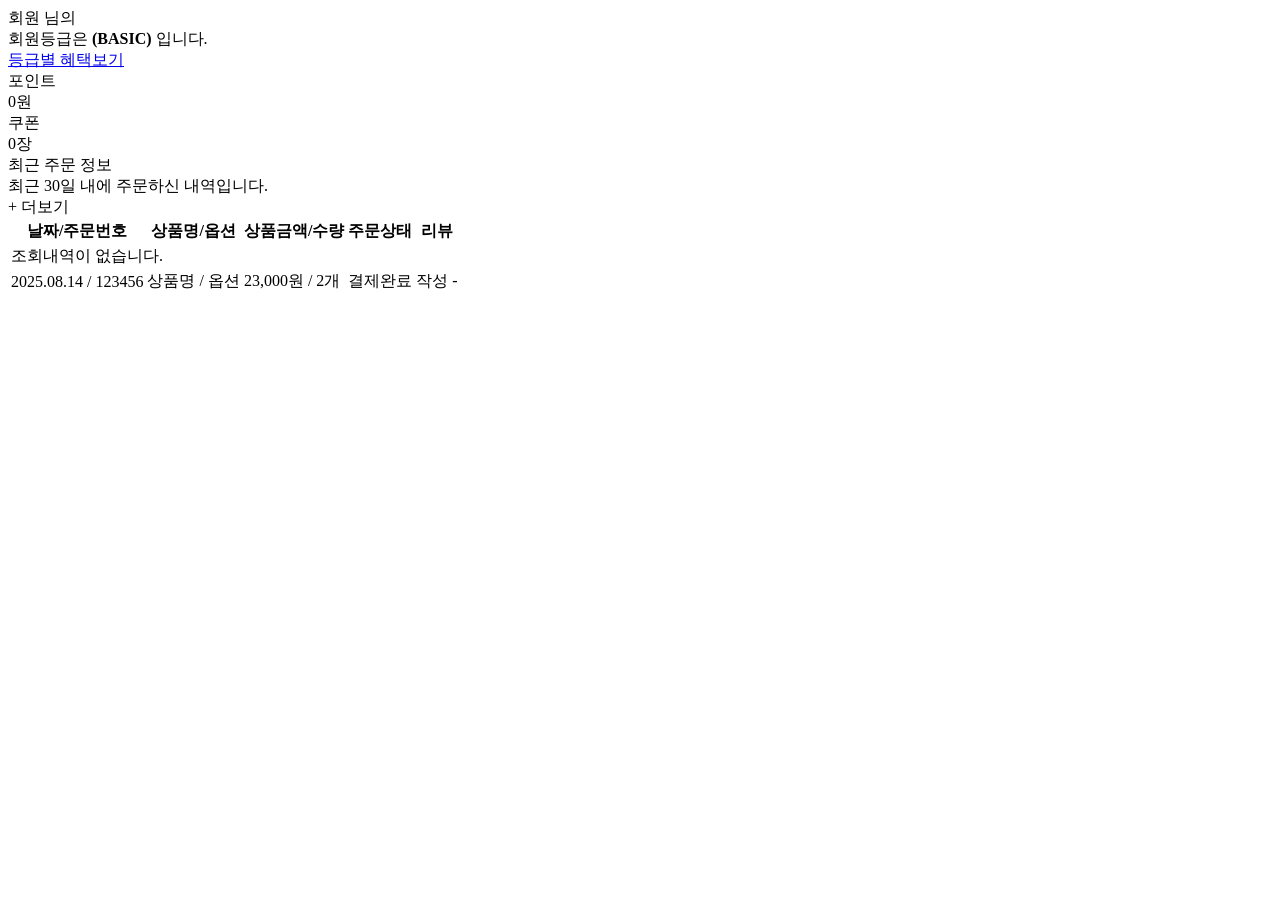
<file: src/main/resources/templates/mypage/index.html>
<!DOCTYPE html>
<html xmlns:th="http://www.thymeleaf.org"
      xmlns:layout="http://www.ultraq.net.nz/thymeleaf/layout"
      layout:decorate="~{layouts/layout1}"
      lang="ko">
<head>
    <title>마이페이지</title>

    <th:block layout:fragment="page_head">
        <link rel="stylesheet" th:href="@{/css/pages/mypage.css}">
    </th:block>

    <th:block layout:fragment="page_foot">
        <script th:src="@{/js/mypage.js}" defer></script>
    </th:block>
</head>
<body>
<div layout:fragment="content"
     class="mypage-wrap d-flex gap-4"
     th:with="
        name=${memberDetail != null ? memberDetail.memberName : (summary != null ? summary.memberName : '회원')},
        grade=${memberDetail != null ? memberDetail.grade : (summary != null ? summary.grade : 'BASIC')},
        points=${memberDetail != null && memberDetail.points != null ? memberDetail.points : (summary != null ? summary.points : 0)},
        coupon=${couponCount != null ? couponCount : (summary != null ? summary.couponCount : 0)},
        orders=${recentOrders != null ? recentOrders : {}}
     ">

    <!-- ✅ 분리된 사이드바 삽입: 'index'를 현재 활성 메뉴 키로 전달 -->
    <aside th:replace="~{fragments/mypage-side :: side('index')}"></aside>

    <!-- 오른쪽 콘텐츠 -->
    <main class="content">
        <!-- 상단 요약 카드 -->
        <div class="summary-card">
            <div class="summary-grid">
                <div class="summary-col">
                    <div class="summary-title" th:text="|${name} 회원님의|">회원 님의</div>
                    <div>회원등급은 <strong th:text="|(${grade})|">(BASIC)</strong> 입니다.</div>
                    <a href="#" class="badge-link mt-2">등급별 혜택보기</a>
                </div>

                <div class="summary-col text-center">
                    <div class="summary-title">포인트</div>
                    <div class="summary-strong">
                        <span class="accent" th:text="${#numbers.formatInteger(points, 1, 'COMMA')}">0</span><span>원</span>
                    </div>
                </div>

                <div class="summary-col text-center">
                    <div class="summary-title">쿠폰</div>
                    <div class="summary-strong">
                        <span class="accent" th:text="${coupon}">0</span><span>장</span>
                    </div>
                </div>
            </div>
        </div>

        <!-- 최근 주문 정보 -->
        <div class="table-wrap">
            <div class="d-flex align-items-end justify-content-between">
                <div>
                    <div class="table-title">최근 주문 정보</div>
                    <div class="table-sub">최근 30일 내에 주문하신 내역입니다.</div>
                </div>
                <a class="table-sub" th:href="@{/orders}">+ 더보기</a>
            </div>

            <table class="table mt-2">
                <thead>
                <tr>
                    <th>날짜/주문번호</th>
                    <th>상품명/옵션</th>
                    <th>상품금액/수량</th>
                    <th>주문상태</th>
                    <th>리뷰</th>
                </tr>
                </thead>
                <tbody>
                <tr th:if="${#lists.isEmpty(orders)}">
                    <td class="empty-row" colspan="5">조회내역이 없습니다.</td>
                </tr>
                <tr th:each="o : ${orders}">
                    <td th:text="${#temporals.format(o.orderedAt, 'yyyy.MM.dd')} + ' / ' + ${o.orderNo}">2025.08.14 / 123456</td>
                    <td th:text="${o.titleAndOption}">상품명 / 옵션</td>
                    <td th:text="${o.priceAndQty}">23,000원 / 2개</td>
                    <td th:text="${o.status}">결제완료</td>
                    <td>
                        <a th:if="${o.reviewable}" th:href="@{'/reviews/write/' + ${o.orderNo}}">작성</a>
                        <span th:if="${!o.reviewable}">-</span>
                    </td>
                </tr>
                </tbody>
            </table>
        </div>
    </main>
</div>
</body>
</html>
</file>
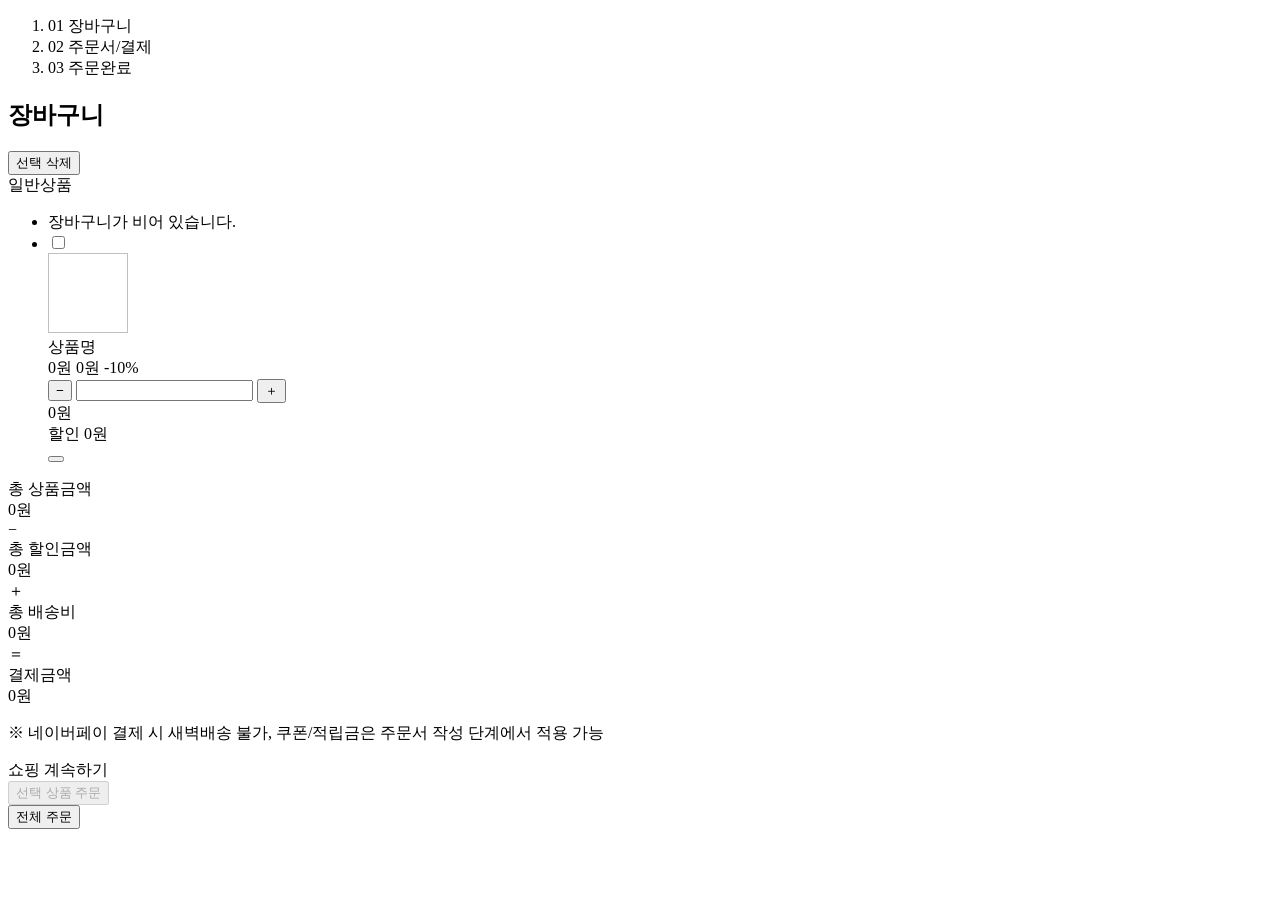
<file: src/main/resources/templates/cart/cart.html>
<!DOCTYPE html>
<html xmlns:th="http://www.thymeleaf.org"
      xmlns:layout="http://www.ultraq.net.nz/thymeleaf/layout"
      layout:decorate="~{layouts/layout1}">
<head>
    <title>장바구니</title>

    <!-- 페이지 전용 CSS -->
    <th:block layout:fragment="page_head">
        <link rel="stylesheet" th:href="@{/css/pages/cart.css?v=1}">
    </th:block>
</head>

<body>
<div layout:fragment="content" class="container-xxl py-4">

    <!-- 단계 표시 -->
    <nav class="checkout-steps mb-4" aria-label="주문 단계">
        <ol class="steps">
            <li class="active"><span>01 장바구니</span></li>
            <li><span>02 주문서/결제</span></li>
            <li><span>03 주문완료</span></li>
        </ol>
    </nav>

    <h2 class="h4 mb-3">장바구니</h2>

    <!-- 선택 액션(찜 제외) -->
    <div class="d-flex justify-content-end align-items-center gap-3 mb-2">
        <form th:action="@{/cart/remove}" method="post" id="removeForm" class="m-0">
            <input type="hidden" th:name="${_csrf.parameterName}" th:value="${_csrf.token}">
            <!-- 선택된 cartItemId 콤마 문자열 -->
            <input type="hidden" name="ids" id="removeIds">
            <button type="submit" class="btn btn-link text-muted p-0">선택 삭제</button>
        </form>
    </div>

    <!-- 장바구니 본문 -->
    <section class="cart-section card">
        <div class="card-header bg-white d-flex align-items-center gap-2">
            <span class="fw-semibold">일반상품</span>
        </div>

        <div class="card-body p-0">
            <ul class="list-group list-group-flush">

                <!-- 빈 상태 -->
                <li class="list-group-item py-5 text-center text-muted"
                    th:if="${cart == null or #lists.isEmpty(cart.items)}">
                    장바구니가 비어 있습니다.
                </li>

                <!-- 아이템 -->
                <li class="list-group-item cart-item"
                    th:each="it : ${cart.items}"
                    th:data-id="${it.cartItemId}">
                    <div class="row g-3 align-items-center">

                        <!-- 선택 체크(선택 주문/삭제 용도: 서버 저장 아님) -->
                        <div class="col-auto">
                            <input class="form-check-input item-check" type="checkbox"
                                   th:value="${it.cartItemId}"
                                   th:checked="${it.checked}"> <!-- 초기값만 반영 -->
                        </div>

                        <!-- 썸네일 -->
                        <div class="col-auto">
                            <img th:src="${it.thumbnailUrl != null} ? ${it.thumbnailUrl} : @{/img/products/placeholder.webp}"
                                 th:alt="${it.itemName}" width="80" height="80" class="rounded">
                        </div>

                        <!-- 정보 -->
                        <div class="col">
                            <div class="item-title fw-semibold" th:text="${it.itemName}">상품명</div>

                            <!-- 가격 표시: 할인 시 정상가(취소선)+판매가, 퍼센트 배지 -->
                            <div class="small text-muted">
                <span th:if="${it.discountPrice != null and it.discountPrice < it.listPrice}"
                      class="text-decoration-line-through me-2"
                      th:text="${#numbers.formatInteger(it.listPrice,3,'COMMA')} + '원'">0원</span>
                                <span class="fw-semibold text-dark"
                                      th:text="${#numbers.formatInteger((it.discountPrice != null ? it.discountPrice : it.salePrice != null ? it.salePrice : it.listPrice),3,'COMMA')} + '원'">0원</span>

                                <span class="badge bg-danger-subtle text-danger-emphasis ms-2"
                                      th:if="${it.discountPrice != null and it.discountPrice < it.listPrice}"
                                      th:text="'-'+ ${T(java.lang.Math).round((it.listPrice - it.discountPrice) * 100.0 / it.listPrice)} + '%'">-10%</span>
                            </div>
                        </div>

                        <!-- 수량 스텝퍼 (cartItemId 기준으로 변경) -->
                        <div class="col-auto">
                            <form th:action="@{/cart/update}" method="post" class="qty-form d-inline-flex align-items-center">
                                <input type="hidden" th:name="${_csrf.parameterName}" th:value="${_csrf.token}">
                                <input type="hidden" name="cartItemId" th:value="${it.cartItemId}">
                                <div class="input-group qty-stepper">
                                    <button class="btn btn-outline-secondary" name="op" value="dec" type="submit" aria-label="수량 감소">−</button>
                                    <input class="form-control text-center" name="quantity" th:value="${it.quantity}" min="1" type="number">
                                    <button class="btn btn-outline-secondary" name="op" value="inc" type="submit" aria-label="수량 증가">＋</button>
                                </div>
                            </form>
                        </div>

                        <!-- 합계(서버 계산값 사용) -->
                        <div class="col-auto text-end">
                            <div class="price fw-bold"
                                 th:text="${#numbers.formatInteger(it.lineTotal,3,'COMMA')} + '원'">0원</div>
                            <div class="text-success small"
                                 th:if="${it.lineDiscount != null and it.lineDiscount > 0}"
                                 th:text="'할인 ' + ${#numbers.formatInteger(it.lineDiscount,3,'COMMA')} + '원'">할인 0원</div>
                        </div>

                        <!-- 삭제 아이콘 -->
                        <div class="col-auto">
                            <form th:action="@{/cart/remove}" method="post" class="m-0">
                                <input type="hidden" th:name="${_csrf.parameterName}" th:value="${_csrf.token}">
                                <input type="hidden" name="ids" th:value="${it.cartItemId}">
                                <button class="btn btn-link text-muted p-0" aria-label="삭제">
                                    <i class="bi bi-x-lg"></i>
                                </button>
                            </form>
                        </div>

                    </div>
                </li>
            </ul>
        </div>
    </section>

    <!-- 합계 (CartSummaryResponse 매핑) -->
    <section class="totals card mt-4" th:if="${cart != null}">
        <div class="card-body">
            <div class="row text-center align-items-center g-3 totals-row">
                <div class="col-6 col-lg-3">
                    <div class="label">총 상품금액</div>
                    <div class="value" id="sumProducts"
                         th:text="${#numbers.formatInteger(cart.summary.productsTotal,3,'COMMA')} + '원'">0원</div>
                </div>
                <div class="col-6 col-lg-1 d-none d-lg-block">−</div>

                <div class="col-6 col-lg-3">
                    <div class="label">총 할인금액</div>
                    <div class="value text-success" id="sumDiscount"
                         th:text="${#numbers.formatInteger(cart.summary.discountTotal,3,'COMMA')} + '원'">0원</div>
                </div>
                <div class="col-6 col-lg-1 d-none d-lg-block">＋</div>

                <div class="col-6 col-lg-2">
                    <div class="label">총 배송비</div>
                    <div class="value" id="sumShipping"
                         th:text="${#numbers.formatInteger(cart.summary.shippingFee,3,'COMMA')} + '원'">0원</div>
                </div>
                <div class="col-6 col-lg-1 d-none d-lg-block">＝</div>

                <div class="col-12 col-lg-2">
                    <div class="label">결제금액</div>
                    <div class="value fw-bold" id="sumPay"
                         th:text="${#numbers.formatInteger(cart.summary.payableAmount,3,'COMMA')} + '원'">0원</div>
                </div>
            </div>
            <p class="text-muted small mt-3">※ 네이버페이 결제 시 새벽배송 불가, 쿠폰/적립금은 주문서 작성 단계에서 적용 가능</p>
        </div>
    </section>

    <!-- CTA -->
    <div class="d-grid d-sm-flex gap-2 mt-4">
        <a th:href="@{/thymeleaf/main}" class="btn btn-outline-secondary flex-fill">쇼핑 계속하기</a>

        <!-- 선택 상품 주문 -->
        <form th:action="@{/order/checkout}" method="post" class="m-0">
            <input type="hidden" th:name="${_csrf.parameterName}" th:value="${_csrf.token}">
            <input type="hidden" name="scope" value="selected">
            <!-- 체크된 cartItemId를 JS가 채움 -->
            <input type="hidden" name="ids" id="orderSelectedIds">
            <button type="submit" class="btn btn-outline-success flex-fill" id="btnOrderSelected" disabled>
                선택 상품 주문
            </button>
        </form>

        <!-- 전체 주문 -->
        <form th:action="@{/order/checkout}" method="post" class="m-0">
            <input type="hidden" th:name="${_csrf.parameterName}" th:value="${_csrf.token}">
            <input type="hidden" name="scope" value="all">
            <button type="submit" class="btn btn-success flex-fill">
                전체 주문
            </button>
        </form>
    </div>

</div>

<!-- 페이지 전용 JS -->
<th:block layout:fragment="page_foot">
    <script th:src="@{/js/cart.js?v=2}" defer></script>
</th:block>
</body>
</html>
</file>
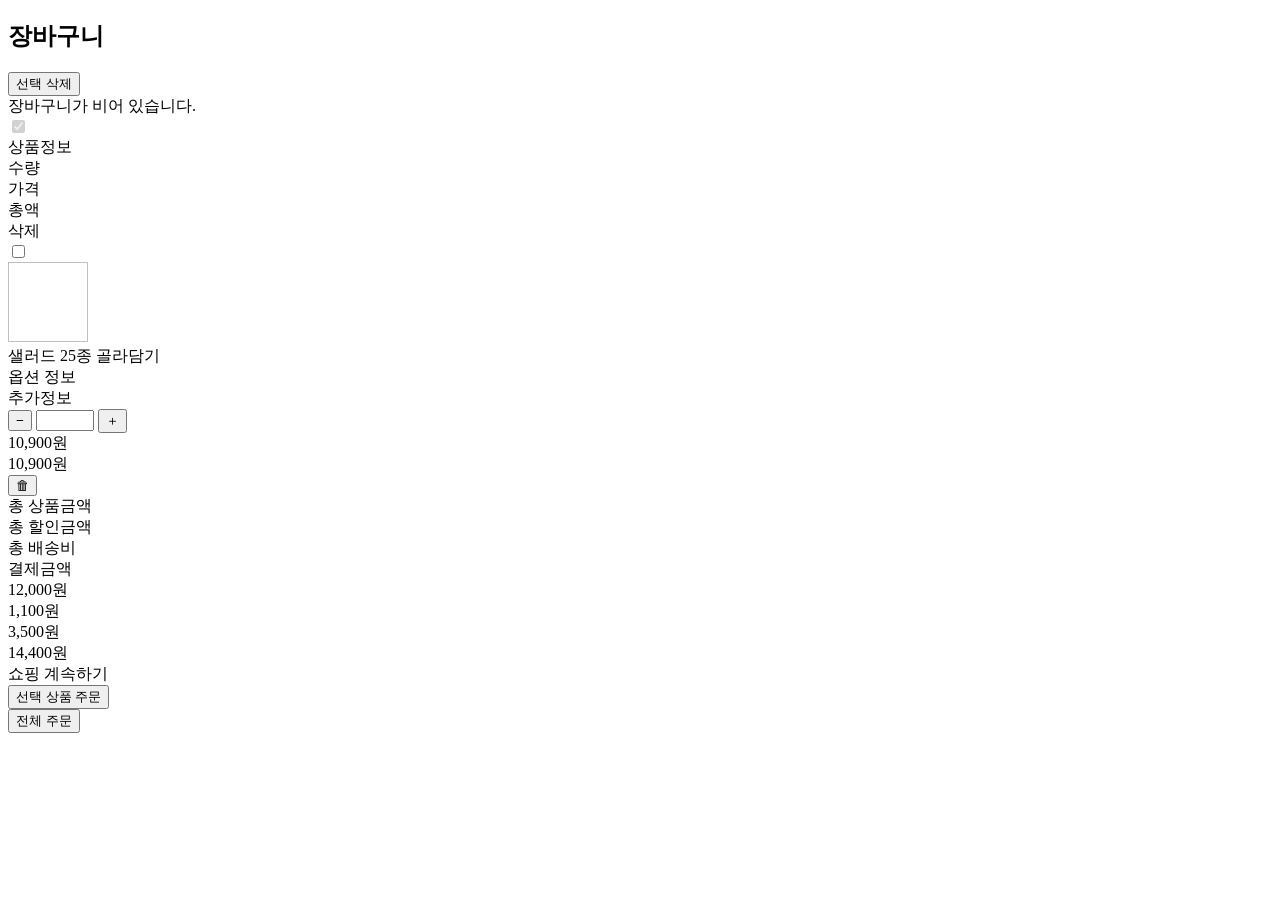
<file: src/main/resources/templates/cart/view.html>
<!DOCTYPE html>
<html xmlns:th="http://www.thymeleaf.org"
      xmlns:layout="http://www.ultraq.net.nz/thymeleaf/layout"
      layout:decorate="~{layouts/layout1}">
<head>
  <title>장바구니</title>
  <th:block layout:fragment="page_head">
    <link rel="stylesheet" th:href="@{/css/pages/cart.css?v=1}">
  </th:block>
</head>
<body>
<div layout:fragment="content" class="container-xxl py-4">

  <h2 class="h4 mb-4">장바구니</h2>

  <form th:action="@{'/cart/' + ${cart.memberId} + '/clear'}" method="post" class="text-end mb-3">
    <input type="hidden" th:name="${_csrf.parameterName}" th:value="${_csrf.token}">
    <button type="submit" class="btn btn-outline-danger btn-sm">선택 삭제</button>
  </form>

  <div th:if="${#lists.isEmpty(cart.items)}" class="alert alert-info text-center">
    장바구니가 비어 있습니다.
  </div>

  <div th:if="${!#lists.isEmpty(cart.items)}">

    <div class="list-group mb-4">
      <div class="list-group-item list-group-item-light fw-bold d-flex">
        <div class="col-1 text-center"><input type="checkbox" checked disabled></div>
        <div class="col-7">상품정보</div>
        <div class="col-1 text-center">수량</div>
        <div class="col-1 text-end">가격</div>
        <div class="col-1 text-end">총액</div>
        <div class="col-1 text-end">삭제</div>
      </div>

      <div th:each="it : ${cart.items}" class="list-group-item d-flex align-items-center">
        <div class="col-1 text-center">
          <form th:action="@{'/cart/' + ${cart.memberId} + '/update'}" method="post">
            <input type="hidden" th:name="${_csrf.parameterName}" th:value="${_csrf.token}">
            <input type="hidden" name="cartItemId" th:value="${it.cartItemId}">
            <input type="checkbox" name="checked" value="true"
                   class="form-check-input" th:checked="${it.checked}" onchange="this.form.submit()">
          </form>
        </div>

        <div class="col-7 d-flex align-items-center gap-3">
          <img th:src="${it.thumbnailUrl != null} ? ${it.thumbnailUrl} : @{/img/products/placeholder.webp}"
               th:alt="${it.itemName}" class="rounded" width="80" height="80">
          <div>
            <div class="fw-semibold" th:text="${it.itemName}">샐러드 25종 골라담기</div>
            <div class="text-muted small" th:text="${it.itemOption}">옵션 정보</div>
            <div class="text-muted small" th:if="${it.additionalInfo != null}" th:text="${it.additionalInfo}">추가정보</div>
          </div>
        </div>

        <div class="col-1 text-center">
          <form th:action="@{'/cart/' + ${cart.memberId} + '/update'}" method="post" class="d-flex justify-content-center align-items-center gap-1">
            <input type="hidden" th:name="${_csrf.parameterName}" th:value="${_csrf.token}">
            <input type="hidden" name="cartItemId" th:value="${it.cartItemId}">
            <button class="btn btn-outline-secondary btn-sm" name="op" value="dec">−</button>
            <input class="form-control form-control-sm text-center" style="width: 50px" name="quantity"
                   type="number" min="1" th:value="${it.quantity}">
            <button class="btn btn-outline-secondary btn-sm" name="op" value="inc">＋</button>
          </form>
        </div>

        <div class="col-1 text-end" th:text="${#numbers.formatInteger(it.salePrice,0,'COMMA')} + '원'">10,900원</div>
        <div class="col-1 text-end fw-bold" th:text="${#numbers.formatInteger(it.linePayable,0,'COMMA')} + '원'">10,900원</div>

        <div class="col-1 text-end">
          <form th:action="@{/cart/remove}" method="post">
            <input type="hidden" th:name="${_csrf.parameterName}" th:value="${_csrf.token}">
            <input type="hidden" name="ids" th:value="${it.cartItemId}">
            <button class="btn btn-link text-danger p-0">🗑</button>
          </form>
        </div>
      </div>
    </div>

    <!-- 요약 -->
    <div class="border p-3 rounded mb-4">
      <div class="row text-center fw-semibold">
        <div class="col">총 상품금액</div>
        <div class="col">총 할인금액</div>
        <div class="col">총 배송비</div>
        <div class="col">결제금액</div>
      </div>
      <div class="row text-center fs-5">
        <div class="col" th:text="${#numbers.formatInteger(cart.summary.productsTotal,0,'COMMA')} + '원'">12,000원</div>
        <div class="col text-success" th:text="${#numbers.formatInteger(cart.summary.discountTotal,0,'COMMA')} + '원'">1,100원</div>
        <div class="col" th:text="${#numbers.formatInteger(cart.summary.shippingFee,0,'COMMA')} + '원'">3,500원</div>
        <div class="col fw-bold" th:text="${#numbers.formatInteger(cart.summary.payableAmount,0,'COMMA')} + '원'">14,400원</div>
      </div>
    </div>

    <!-- 버튼 -->
    <div class="d-flex justify-content-center gap-3">
      <a th:href="@{/thymeleaf/main}" class="btn btn-outline-secondary">쇼핑 계속하기</a>

      <form th:action="@{/order/checkout}" method="post">
        <input type="hidden" th:name="${_csrf.parameterName}" th:value="${_csrf.token}">
        <input type="hidden" name="scope" value="selected">
        <input type="hidden" name="ids" id="selectedIds">
        <button type="submit" class="btn btn-outline-success">선택 상품 주문</button>
      </form>

      <form th:action="@{/order/checkout}" method="post">
        <input type="hidden" th:name="${_csrf.parameterName}" th:value="${_csrf.token}">
        <input type="hidden" name="scope" value="all">
        <button type="submit" class="btn btn-success">전체 주문</button>
      </form>
    </div>
  </div>

</div>

<th:block layout:fragment="page_foot">
  <script>
    // 선택 상품 주문용 체크된 항목 모으기
    document.querySelectorAll('.item-check')?.forEach(chk => {
      chk.addEventListener('change', () => {
        const selected = Array.from(document.querySelectorAll('.item-check:checked'))
                .map(el => el.value)
                .join(',');
        document.getElementById('selectedIds').value = selected;
      });
    });
  </script>
</th:block>
</body>
</html>
</file>
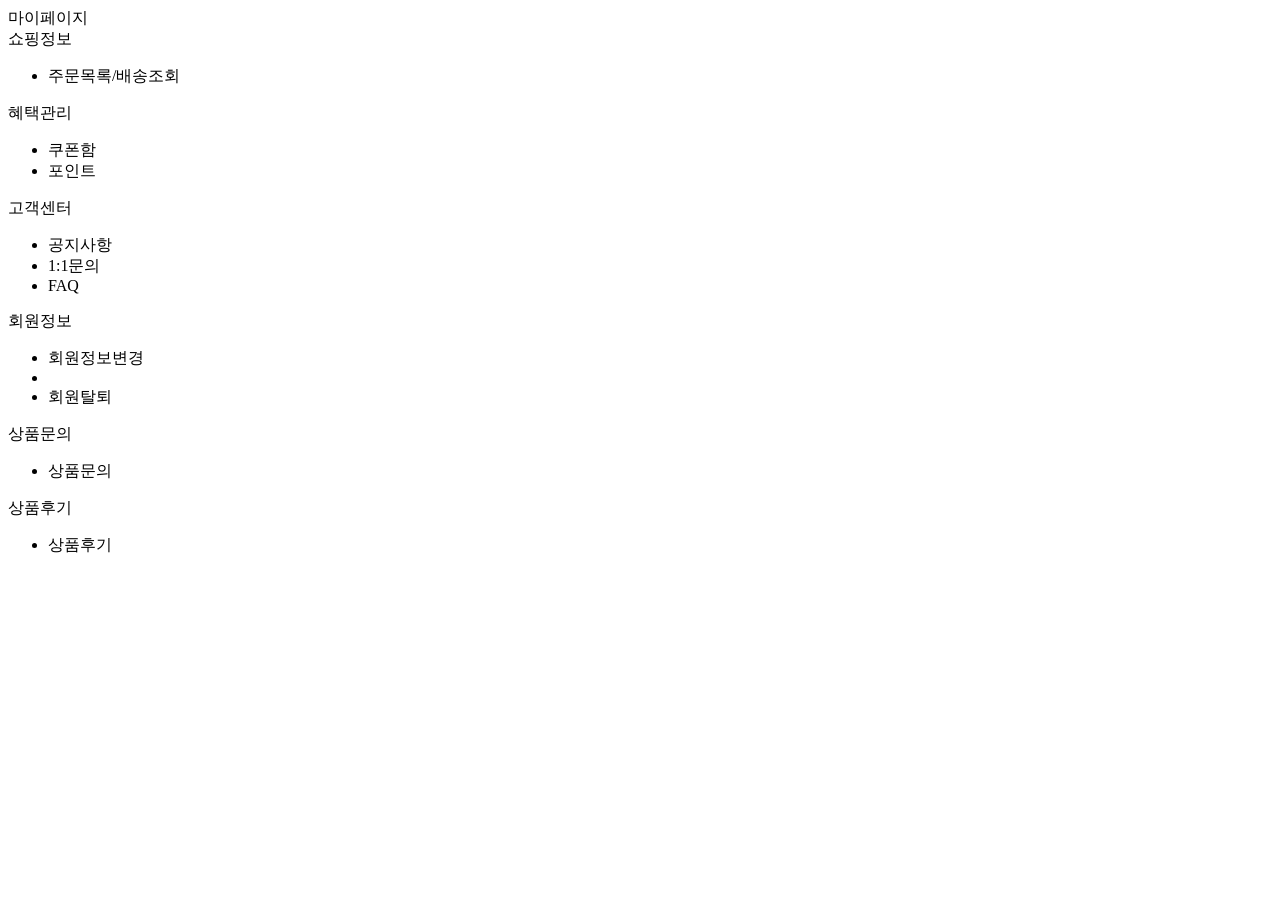
<file: src/main/resources/templates/fragments/mypage-side.html>
<!-- templates/fragments/mypage-side.html -->
<!DOCTYPE html>
<html xmlns:th="http://www.thymeleaf.org" lang="ko">
<body>
<!-- 프래그먼트 시그니처: active(문자열) -->
<aside class="side" th:fragment="side(active)">
    <div class="section"><div class="section-title">마이페이지</div></div>

    <div class="section">
        <div class="section-title">쇼핑정보</div>
        <ul class="nav-list">
            <li th:classappend="${active}=='orders' ? 'active'">
                <a th:href="@{/orders}">주문목록/배송조회</a>
            </li>
        </ul>
    </div>

    <div class="section">
        <div class="section-title">혜택관리</div>
        <ul class="nav-list">
            <li th:classappend="${active}=='coupons' ? 'active'">
                <a th:href="@{/coupons}">쿠폰함</a>
            </li>
            <li th:classappend="${active}=='points' ? 'active'">
                <a th:href="@{/points}">포인트</a>
            </li>
        </ul>
    </div>

    <div class="section">
        <div class="section-title">고객센터</div>
        <ul class="nav-list">
            <li th:classappend="${active}=='notice' ? 'active'">
                <a th:href="@{/notice}">공지사항</a>
            </li>
            <li th:classappend="${active}=='contact' ? 'active'">
                <a th:href="@{/support/contact}">1:1문의</a>
            </li>
            <li th:classappend="${active}=='faq' ? 'active'">
                <a th:href="@{/support/faq}">FAQ</a>
            </li>
        </ul>
    </div>

    <div class="section">
        <div class="section-title">회원정보</div>
        <ul class="nav-list">
            <li th:classappend="${active}=='profile' ? 'active'">
                <a th:href="@{/mypage/profile}">회원정보변경</a>
            </li>
            <li th:classappend="${active}=='withdraw' ? 'active'">
            <li><a th:href="@{/mypage/withdraw}">회원탈퇴</a></li>
            </li>
        </ul>
    </div>

    <div class="section">
        <div class="section-title">상품문의</div>
        <ul class="nav-list">
            <li th:classappend="${active}=='qna' ? 'active'">
                <a th:href="@{/qna}">상품문의</a>
            </li>
        </ul>
    </div>

    <div class="section">
        <div class="section-title">상품후기</div>
        <ul class="nav-list">
            <li th:classappend="${active}=='reviews' ? 'active'">
                <a th:href="@{/reviews}">상품후기</a>
            </li>
        </ul>
    </div>
</aside>
</body>
</html>
</file>
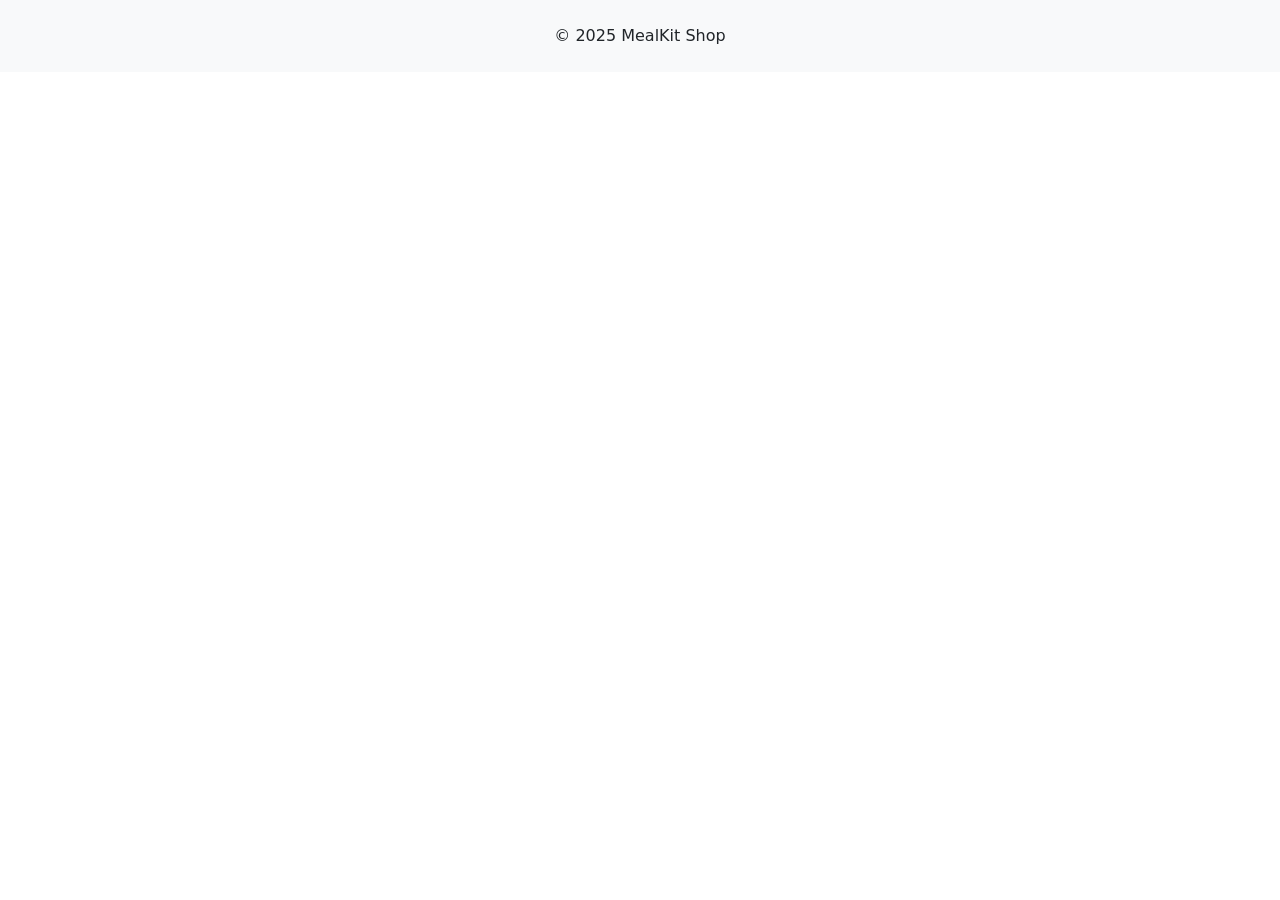
<file: src/main/resources/templates/layouts/basic.html>
<!DOCTYPE html>
<html xmlns:th="http://www.thymeleaf.org"
      xmlns:layout="http://www.ultraq.net.nz/thymeleaf/layout">
<head>
    <meta charset="UTF-8">
    <title layout:title-pattern="$LAYOUT_TITLE - $CONTENT_TITLE">MealKit Shop</title>

    <!-- ── 공통 CSS ───────────────────────────── -->
    <link rel="stylesheet"
          href="https://cdn.jsdelivr.net/npm/bootstrap@5.3.3/dist/css/bootstrap.min.css">
    <link rel="stylesheet"
          href="https://cdn.jsdelivr.net/npm/bootstrap-icons@1.11.3/font/bootstrap-icons.min.css">

    <!-- ── 헤더 전용 CSS ───────────────────────── -->
    <link rel="stylesheet" th:href="@{/css/header.css?v=20250813}">


</head>

<body style="background:#fff"><!-- 본문·푸터 흰 배경 고정 -->

<!-- 헤더 (프래그먼트) -->
<header th:replace="~{fragments/header :: header}"></header>

<!-- 개별 페이지 콘텐츠 -->
<main layout:fragment="content"></main>

<!-- 예시 푸터 -->
<footer class="text-center py-4 bg-light">© 2025 MealKit Shop</footer>

<!-- 부트스트랩 JS -->
<script src="https://cdn.jsdelivr.net/npm/bootstrap@5.3.3/dist/js/bootstrap.bundle.min.js"></script>
</body>
</html>
</file>
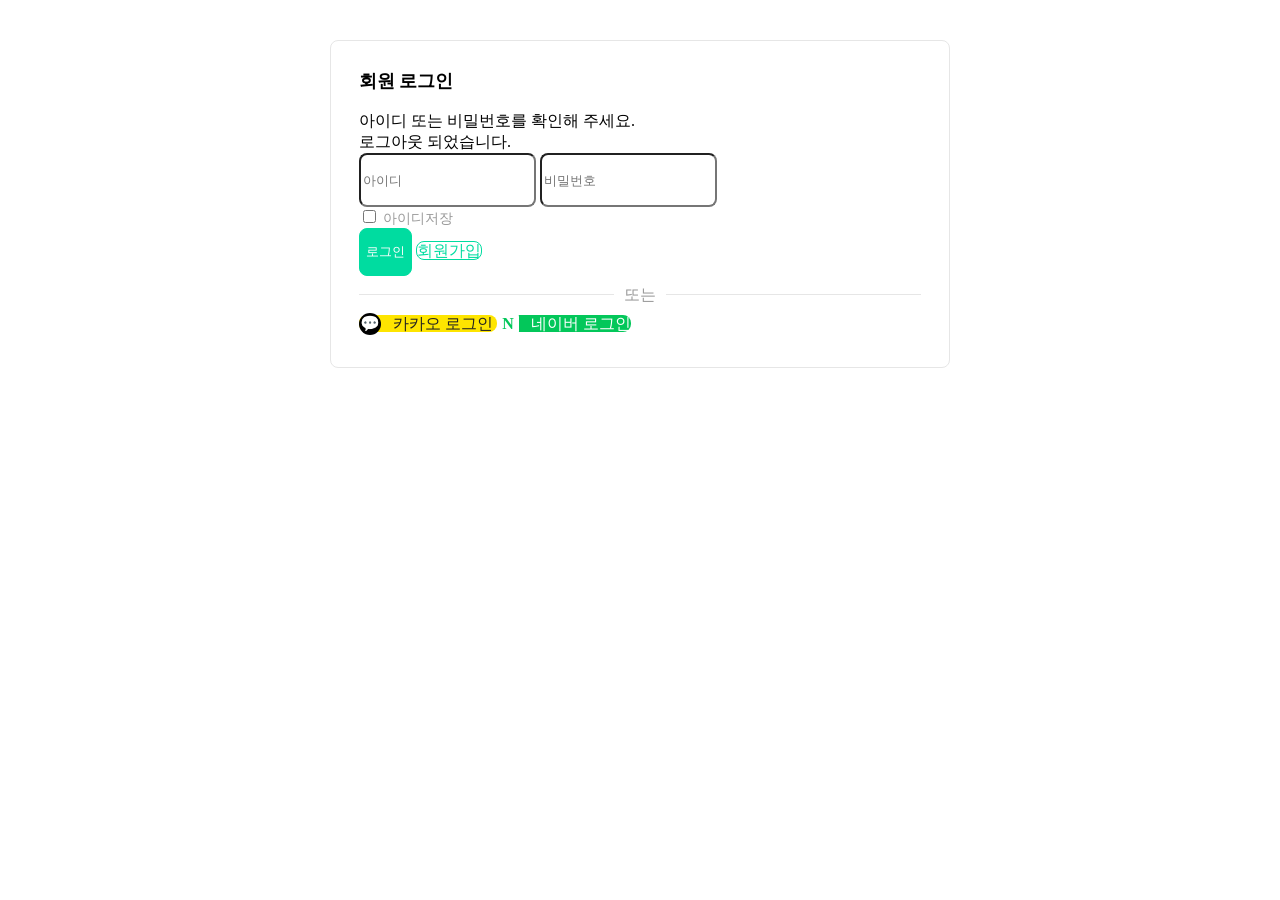
<file: src/main/resources/templates/member/login.html>
<!DOCTYPE html>
<html xmlns:th="http://www.thymeleaf.org"
      xmlns:layout="http://www.ultraq.net.nz/thymeleaf/layout"
      layout:decorate="~{layouts/layout1}">
<head>
    <title>로그인</title>

    <th:block layout:fragment="page_head">
        <style>
            .login-wrap{max-width:620px;margin:40px auto;}
            .login-card{border:1px solid #e6e6e6;border-radius:8px;background:#fff;padding:28px 28px 32px;}
            .login-title{font-weight:700;font-size:1.1rem;margin-bottom:18px;}
            .form-gap .form-control{height:48px;border-radius:8px;}
            .form-gap .btn{height:48px;border-radius:8px;}
            .btn-teal{background:var(--brand-teal,#00dca0);color:#fff;border:1px solid var(--brand-teal,#00dca0);}
            .btn-teal:hover{opacity:.95}
            .btn-outline-teal{background:#fff;color:var(--brand-teal,#00dca0);border:1px solid var(--brand-teal,#00dca0);}
            .btn-outline-teal:hover{background:var(--brand-teal,#00dca0);color:#fff}
            .hr-or{position:relative;margin:18px 0}
            .hr-or::before{content:"";display:block;height:1px;background:#e6e6e6;}
            .hr-or span{position:absolute;left:50%;top:50%;transform:translate(-50%,-50%);background:#fff;color:#9a9a9a;padding:0 10px}
            .btn-kakao{background:#FEE500;color:#222;border:0;}
            .btn-naver{background:#03C75A;color:#fff;border:0;}
            .sns-ico{display:inline-flex;align-items:center;justify-content:center;width:22px;height:22px;margin-right:8px;border-radius:4px;background:#0000}
            .sns-ico.kakao{background:#000;border-radius:50%;color:#FEE500;width:22px;height:22px;font-weight:700;line-height:22px;text-align:center}
            .sns-ico.naver{background:#fff;color:#03C75A;font-weight:800}
            .small-muted{color:#9a9a9a;font-size:.9rem}
        </style>
    </th:block>
</head>
<body>
<div layout:fragment="content" class="container-xxl login-page">
    <div class="login-wrap">
        <div class="login-card">

            <div class="login-title">회원 로그인</div>

            <div th:if="${param.error}" class="alert alert-danger mb-3">아이디 또는 비밀번호를 확인해 주세요.</div>
            <div th:if="${param.logout}" class="alert alert-success mb-3">로그아웃 되었습니다.</div>

            <form th:action="@{/login}" method="post" class="vstack gap-3 form-gap">
                <!-- CSRF -->
                <input type="hidden" th:name="${_csrf.parameterName}" th:value="${_csrf.token}"/>

                <input name="email" type="text" class="form-control" placeholder="아이디" autocomplete="username" required>
                <input name="password" type="password" class="form-control" placeholder="비밀번호" autocomplete="current-password" required>

                <div class="form-check mb-1">
                    <input class="form-check-input" type="checkbox" id="remember" name="remember-me">
                    <label class="form-check-label small-muted" for="remember">아이디저장</label>
                </div>

                <button type="submit" class="btn btn-teal w-100">로그인</button>
                <a th:href="@{/signup}" class="btn btn-outline-teal w-100">회원가입</a>

                <div class="hr-or"><span>또는</span></div>

                <a th:href="@{/oauth2/authorization/kakao}" class="btn btn-kakao w-100 d-flex align-items-center justify-content-center">
                    <span class="sns-ico kakao">💬</span> 카카오 로그인
                </a>
                <a th:href="@{/oauth2/authorization/naver}" class="btn btn-naver w-100 d-flex align-items-center justify-content-center mt-2">
                    <span class="sns-ico naver">N</span> 네이버 로그인
                </a>
            </form>

        </div>
    </div>
</div>
</body>
</html>
</file>
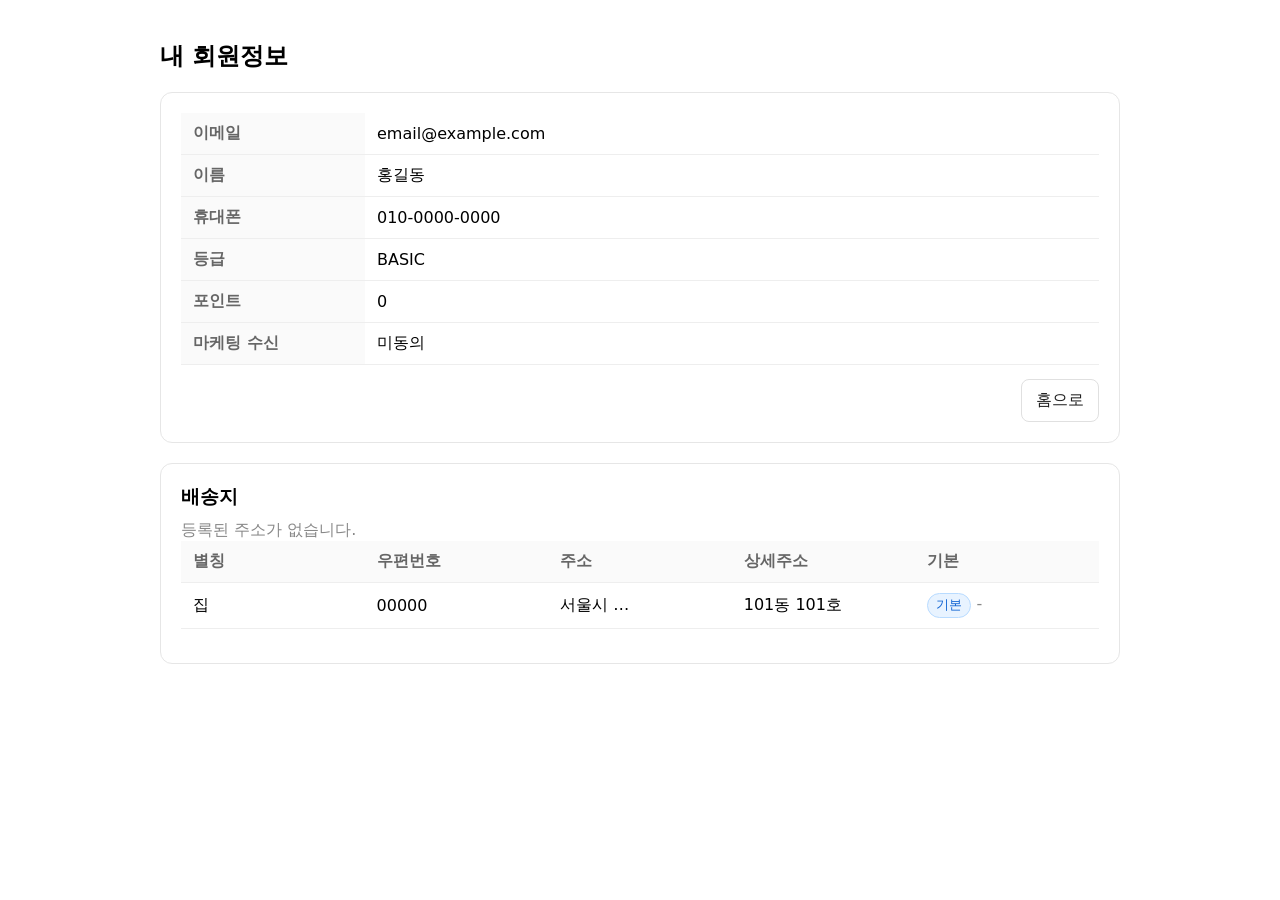
<file: src/main/resources/templates/member/my-info.html>
<!DOCTYPE html>
<html xmlns:th="http://www.thymeleaf.org" lang="ko">
<head>
    <meta charset="UTF-8">
    <title>내 회원정보</title>
    <meta name="viewport" content="width=device-width, initial-scale=1">
    <style>
        body{max-width:960px;margin:40px auto;font-family:system-ui,-apple-system,Segoe UI,Roboto,Arial;}
        h2{margin:0 0 20px;font-weight:700}
        .card{border:1px solid #e6e6e6;border-radius:12px;padding:20px;margin-bottom:20px}
        table{width:100%;border-collapse:collapse}
        th,td{padding:10px 12px;border-bottom:1px solid #eee;text-align:left}
        th{width:160px;color:#666;background:#fafafa}
        .badge{display:inline-block;padding:3px 8px;border-radius:999px;font-size:.8rem;border:1px solid #ddd}
        .badge-primary{background:#e8f3ff;border-color:#b8dbff;color:#1064d3}
        .muted{color:#888}
        .actions{display:flex;gap:8px;justify-content:flex-end;margin-top:14px}
        a.btn{display:inline-block;padding:10px 14px;border:1px solid #e0e0e0;border-radius:8px;text-decoration:none;color:#222}
        a.btn:hover{background:#f7f7f7}
    </style>
</head>
<body>

<h2>내 회원정보</h2>

<!-- 프로필 카드 -->
<div class="card" th:if="${member != null}">
    <table>
        <tr>
            <th>이메일</th>
            <td th:text="${member.email}">email@example.com</td>
        </tr>
        <tr>
            <th>이름</th>
            <td th:text="${member.memberName}">홍길동</td>
        </tr>
        <tr>
            <th>휴대폰</th>
            <td th:text="${member.phone}">010-0000-0000</td>
        </tr>
        <tr>
            <th>등급</th>
            <td th:text="${member.grade}">BASIC</td>
        </tr>
        <tr>
            <th>포인트</th>
            <td th:text="${member.points}">0</td>
        </tr>
        <tr>
            <th>마케팅 수신</th>
            <td th:text="${member.marketingYn} ? '동의' : '미동의'">미동의</td>
        </tr>
    </table>
    <div class="actions">
        <a class="btn" th:href="@{/}">홈으로</a>
        <!-- <a class="btn" th:href="@{/members/edit}">정보 수정</a> -->
    </div>
</div>

<!-- 주소 목록 -->
<div class="card">
    <h3 style="margin:0 0 10px;">배송지</h3>

    <!-- 널/빈 컬렉션 가드 -->
    <div class="muted" th:if="${member == null or #lists.isEmpty(member.addresses)}">
        등록된 주소가 없습니다.
    </div>

    <table th:if="${member != null and not #lists.isEmpty(member.addresses)}">
        <thead>
        <tr>
            <th>별칭</th>
            <th>우편번호</th>
            <th>주소</th>
            <th>상세주소</th>
            <th>기본</th>
        </tr>
        </thead>
        <tbody>
        <tr th:each="addr : ${member.addresses}">
            <td th:text="${addr.alias} ?: '-'">집</td>
            <td th:text="${addr.zipCode}">00000</td>
            <td th:text="${addr.addr1}">서울시 …</td>
            <td th:text="${addr.addr2} ?: '-'">101동 101호</td>
            <td>
                <span class="badge badge-primary" th:if="${addr.isDefault}">기본</span>
                <span class="muted" th:if="${!addr.isDefault}">-</span>
            </td>
        </tr>
        </tbody>
    </table>

    <div class="actions">
        <!-- <a class="btn" th:href="@{/members/addresses/new}">주소 추가</a> -->
    </div>
</div>

</body>
</html>
</file>
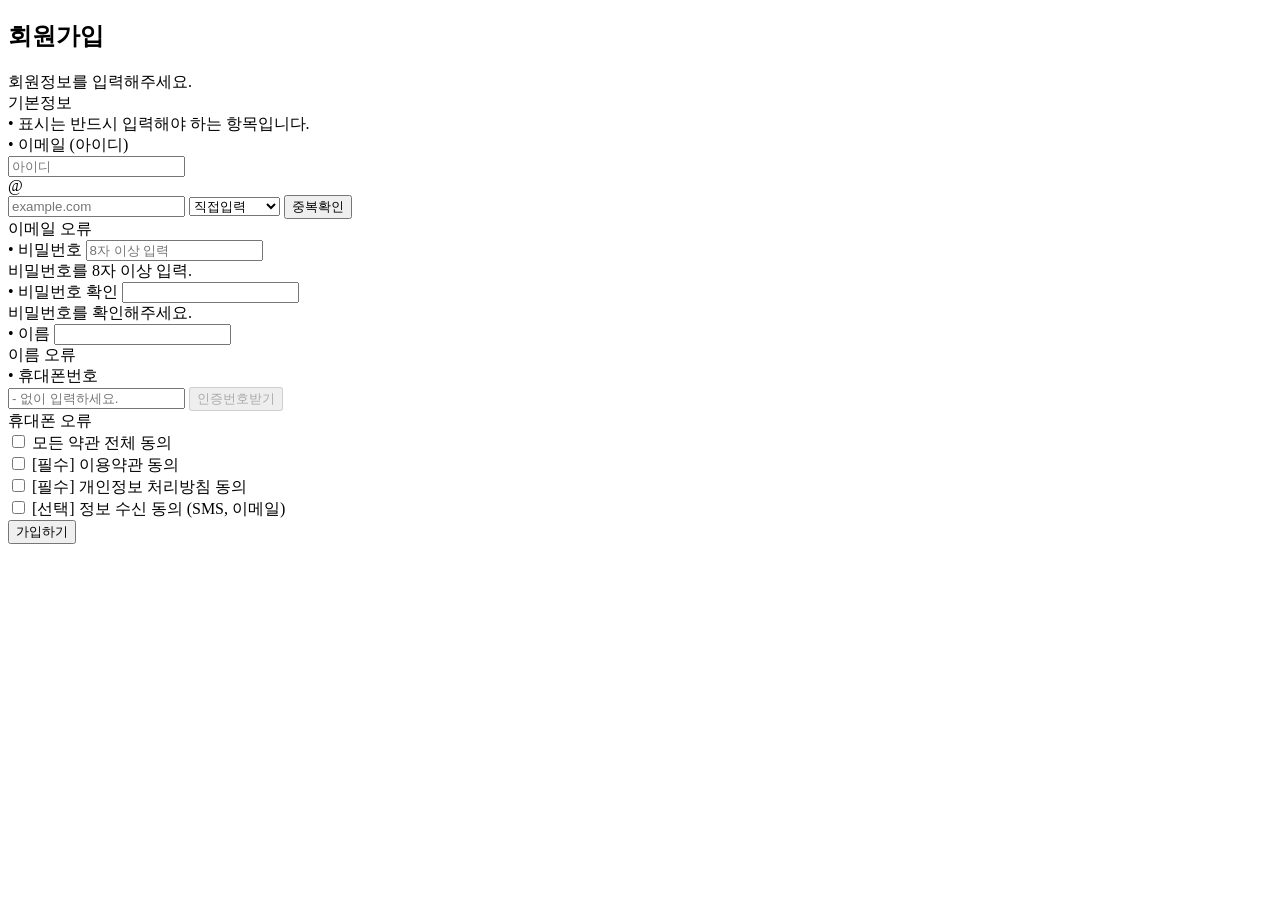
<file: src/main/resources/templates/member/signup-form.html>
<!DOCTYPE html>
<html xmlns:th="http://www.thymeleaf.org"
      xmlns:layout="http://www.ultraq.net.nz/thymeleaf/layout"
      layout:decorate="~{layouts/layout1}">
<head>
    <title>회원가입</title>
    <!-- (A) 페이지 전용 CSS -->
    <th:block layout:fragment="page_head">
        <link rel="stylesheet" th:href="@{/css/pages/signup-form.css}">
    </th:block>
</head>
<body>
<div layout:fragment="content" class="container-xxl signup-page">
    <div class="signup-wrap">
        <h2 class="signup-title">회원가입</h2>
        <div class="signup-step">회원정보를 입력해주세요.</div>

        <!-- 서버 전역 에러 -->
        <div th:if="${error}" class="alert alert-danger" th:text="${error}"></div>

        <div class="signup-card">
            <div class="signup-card-head">
                <div class="section-title">기본정보</div>
                <div class="help-legend">• 표시는 반드시 입력해야 하는 항목입니다.</div>
            </div>

            <form id="signupForm" th:action="@{/members/join}" method="post" th:object="${memberJoinDTO}" novalidate>
                <!-- CSRF -->
                <input type="hidden" th:name="${_csrf.parameterName}" th:value="${_csrf.token}"/>

                <!-- DTO 바인딩용: 최종 이메일 -->
                <input type="hidden" id="emailFull" th:field="*{email}">

                <!-- 이메일 (아이디) -->
                <div class="mb-3">
                    <label class="form-label">• 이메일 (아이디)</label>
                    <div class="email-grid">
                        <input id="emailLocal" type="text" class="form-control" placeholder="아이디" required autocomplete="email">
                        <div class="at-badge">@</div>
                        <input id="emailDomain" type="text" class="form-control" placeholder="example.com" required>
                        <select id="emailDomainSel" class="form-select">
                            <option value="">직접입력</option>
                            <option>naver.com</option>
                            <option>gmail.com</option>
                            <option>kakao.com</option>
                            <option>daum.net</option>
                            <option>hanmail.net</option>
                        </select>
                        <!-- [추가] 이메일 중복확인 -->
                        <button id="btnEmailCheck" type="button" class="btn btn-outline-secondary">중복확인</button>
                    </div>
                    <div id="emailHint" class="hint"></div>
                    <div class="field-error" th:if="${#fields.hasErrors('email')}" th:errors="*{email}">이메일 오류</div>
                </div>

                <!-- 비밀번호 / 확인 -->
                <div class="row g-3">
                    <div class="col-md-6">
                        <label class="form-label">• 비밀번호</label>
                        <input id="pw" type="password" th:field="*{password}" class="form-control"
                               minlength="8" maxlength="64" placeholder="8자 이상 입력" required autocomplete="new-password">
                        <div id="pwHint" class="hint danger">비밀번호를 8자 이상 입력.</div>
                    </div>
                    <div class="col-md-6">
                        <label class="form-label">• 비밀번호 확인</label>
                        <input id="pw2" type="password" th:field="*{confirmPassword}" class="form-control"
                               minlength="8" maxlength="64" required autocomplete="new-password">
                        <div id="pw2Hint" class="hint danger">비밀번호를 확인해주세요.</div>
                    </div>
                </div>

                <!-- 이름 / 휴대폰 -->
                <div class="row g-3 mt-1">
                    <div class="col-md-6">
                        <label class="form-label">• 이름</label>
                        <input type="text" th:field="*{memberName}" class="form-control" maxlength="20" required autocomplete="name">
                        <div class="field-error" th:if="${#fields.hasErrors('memberName')}" th:errors="*{memberName}">이름 오류</div>
                    </div>

                    <div class="col-md-6">
                        <label class="form-label">• 휴대폰번호</label>
                        <div class="input-group">
                            <input type="text" th:field="*{phone}" class="form-control"
                                   placeholder="- 없이 입력하세요." maxlength="13" inputmode="numeric" pattern="^[0-9]{9,13}$" required>
                            <!-- [요청] 인증번호 버튼은 UI만 -->
                            <button type="button" class="btn btn-outline-secondary" disabled title="준비 중">인증번호받기</button>
                        </div>
                        <div class="field-error" th:if="${#fields.hasErrors('phone')}" th:errors="*{phone}">휴대폰 오류</div>
                    </div>
                </div>

                <!-- 약관 -->
                <div class="terms-box">
                    <div class="form-check mb-2">
                        <input class="form-check-input" type="checkbox" id="agreeAll">
                        <label class="form-check-label fw-semibold" for="agreeAll">모든 약관 전체 동의</label>
                    </div>

                    <div class="ps-4 vstack gap-2">
                        <!-- [요청] 필수 약관은 DTO/엔티티 바인딩 없이 required만 -->
                        <div class="form-check">
                            <input class="form-check-input req-term agree-item" type="checkbox" id="agreeTerms" required>
                            <label class="form-check-label" for="agreeTerms">[필수] 이용약관 동의</label>
                        </div>
                        <div class="form-check">
                            <input class="form-check-input req-term agree-item" type="checkbox" id="agreePrivacy" required>
                            <label class="form-check-label" for="agreePrivacy">[필수] 개인정보 처리방침 동의</label>
                        </div>
                        <!-- (선택) 마케팅 수신 동의: DTO 바인딩 + 라벨에 (SMS, 이메일) 표기만 -->
                        <div class="form-check">
                            <input class="form-check-input agree-item" type="checkbox" th:field="*{marketingYn}" id="mk">
                            <label class="form-check-label" for="mk">[선택] 정보 수신 동의 <span class="text-muted">(SMS, 이메일)</span></label>
                        </div>
                    </div>
                </div>

                <button class="btn btn-teal w-100 mt-3" type="submit">가입하기</button>
            </form>
        </div>
    </div>
</div>

<!-- (B) 페이지 전용 JS -->
<th:block layout:fragment="page_foot">
    <script th:src="@{/js/signup-form.js}"></script>
</th:block>
</body>
</html>
</file>
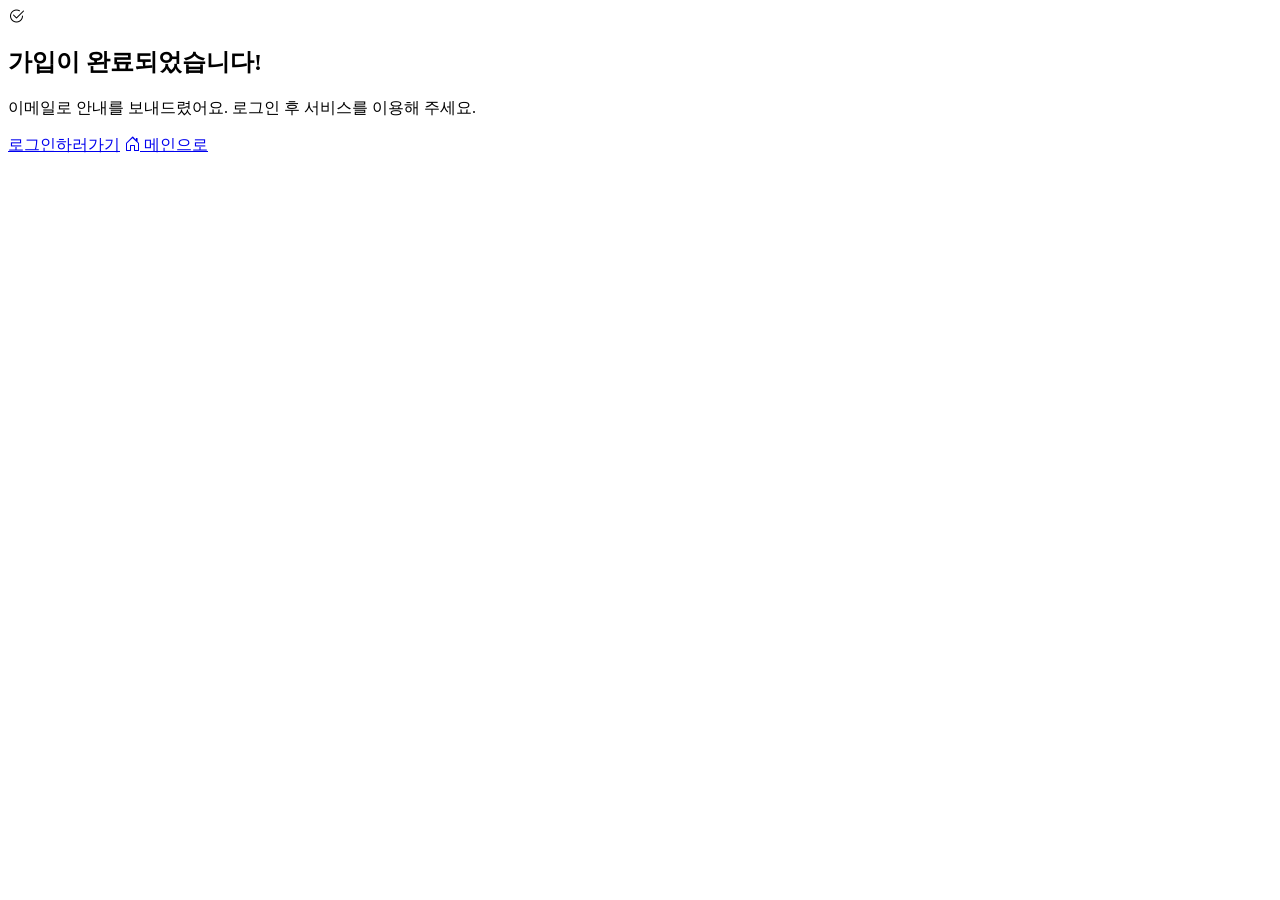
<file: src/main/resources/templates/member/signup-success.html>
<!DOCTYPE html>
<html xmlns:th="http://www.thymeleaf.org"
      xmlns:layout="http://www.ultraq.net.nz/thymeleaf/layout"
      layout:decorate="~{layouts/layout1}">
<head>
    <title>회원가입 완료</title>

    <!-- 레이아웃이 head 확장용으로 page_head 를 쓰는 경우 -->
    <th:block layout:fragment="page_head">
        <link rel="stylesheet" th:href="@{/css/pages/signup-success.css}">
        <!-- 부트스트랩 아이콘 (layout1에 이미 있다면 이 줄은 빼도 됨) -->
        <link rel="stylesheet"
              href="https://cdn.jsdelivr.net/npm/bootstrap-icons@1.11.3/font/bootstrap-icons.css">
        <style>:root{--brand-teal:#00dca0}</style>
    </th:block>
</head>

<body>
<!-- ✨ 핵심: 레이아웃이 요구하는 프래그먼트 이름으로 감싸기 (보통 'content') -->
<th:block layout:fragment="content">
    <div class="signup-success-page">
        <div class="success-wrap">
            <div class="ico">
                <!-- 더 센스있는 체크 아이콘 -->
                <i class="bi bi-check2-circle"></i>
            </div>

            <h2 class="title">가입이 완료되었습니다!</h2>
            <p class="desc">이메일로 안내를 보내드렸어요. 로그인 후 서비스를 이용해 주세요.</p>

            <div class="actions">
                <a href="/login" class="btn btn-login">로그인하러가기</a>
                <a href="/static" class="btn btn-outline-secondary">
                    <i class="bi bi-house-door"></i> 메인으로
                </a>
            </div>
        </div>
    </div>
</th:block>
</body>
</html>
</file>
